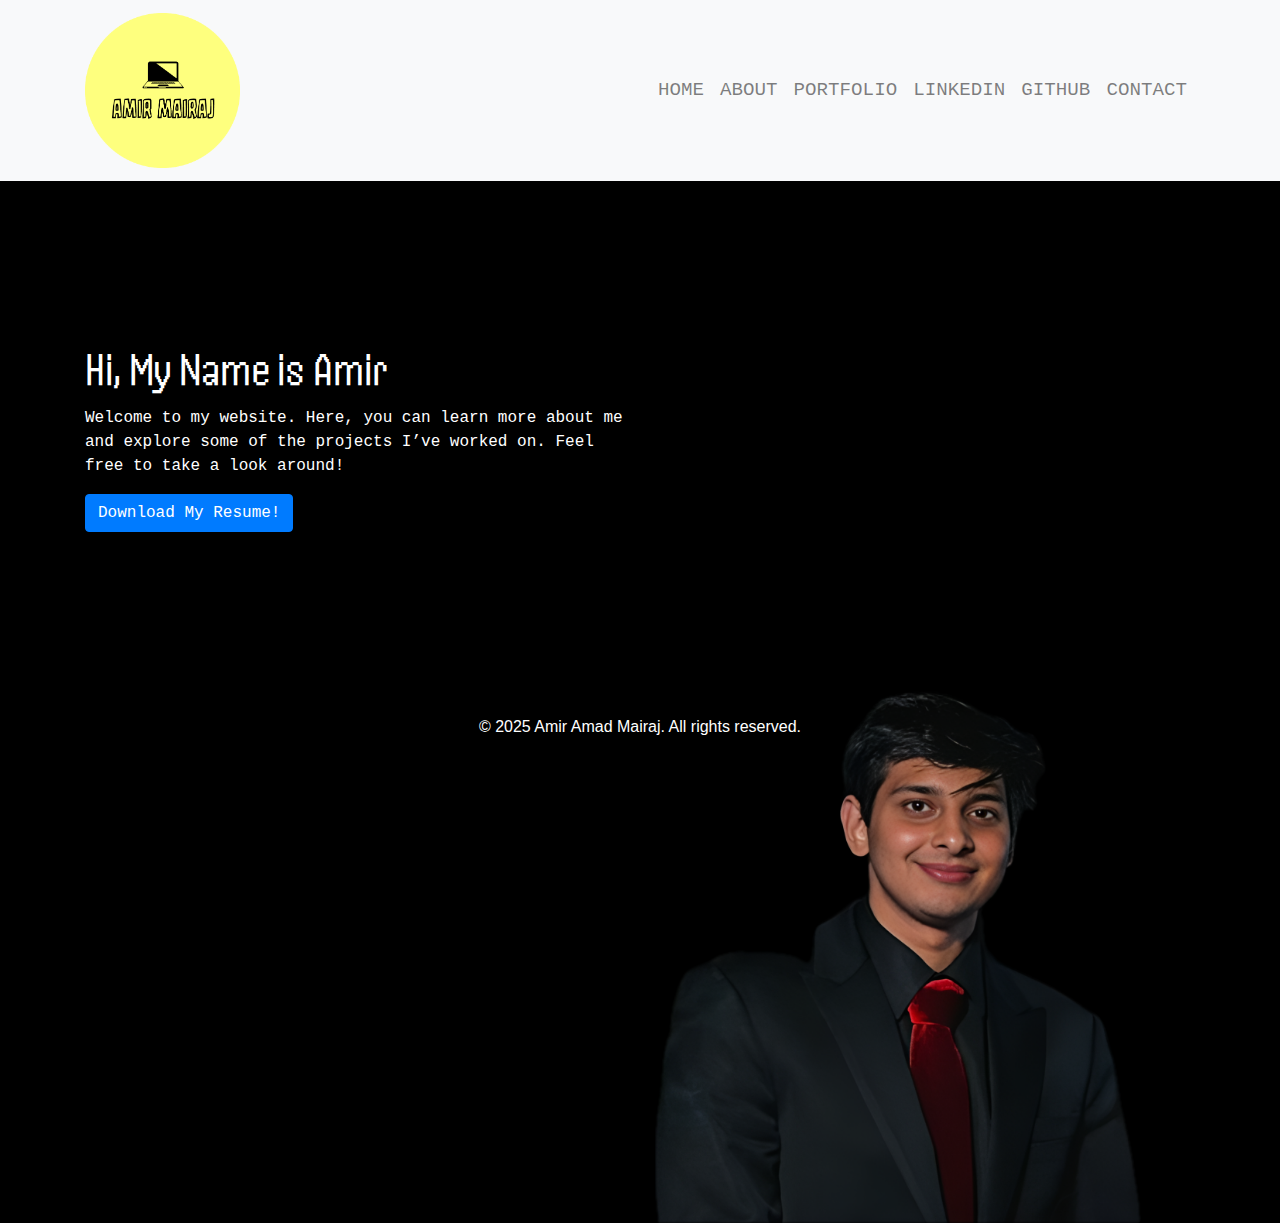
<file: index.html>
<!DOCTYPE html>
<html lang="en">
  <!--
  Author: Amir Mairaj
  Email: amairaj@uci.edu
  -->
 <head>
    <title>Home</title>
    <meta charset="UTF-8" />
    <meta name="viewport" content="width=device-width, initial-scale=1.0" />
    <!-- Include the external CSS and JavaScript libraries -->
    <link rel="stylesheet" href="index.css" />
    <link rel="preconnect" href="https://fonts.googleapis.com" />
    <link rel="preconnect" href="https://fonts.gstatic.com" crossorigin />
    <link
      href="https://fonts.googleapis.com/css2?family=Handjet:wght@500&display=swap"
      rel="stylesheet"
    />
    <link
      rel="stylesheet"
      href="https://maxcdn.bootstrapcdn.com/bootstrap/4.5.2/css/bootstrap.min.css"
    />
    <link
      href="https://cdn.jsdelivr.net/npm/bootstrap@5.3.1/dist/css/bootstrap.min.css"
      rel="stylesheet"
      integrity="sha384-4bw+/aepP/YC94hEpVNVgiZdgIC5+VKNBQNGCHeKRQN+PtmoHDEXuppvnDJzQIu9"
      crossorigin="anonymous"
    />
    <script
      src="https://cdn.jsdelivr.net/npm/bootstrap@5.3.1/dist/js/bootstrap.bundle.min.js"
      integrity="sha384-HwwvtgBNo3bZJJLYd8oVXjrBZt8cqVSpeBNS5n7C8IVInixGAoxmnlMuBnhbgrkm"
      crossorigin="anonymous"
    ></script>
  </head>

  <body class="body">
    <!-- Navigation bar -->
    <nav class="navbar navbar-expand-lg navbar-light bg-light">
      <div class="container">
        <a class="navbar-brand" href="index.html">
          <img
            src="images/logo.png"
            alt="Logo"
            style="max-width: 30%; height: auto"
          />
        </a>
        <button
          class="navbar-toggler"
          type="button"
          data-bs-toggle="collapse"
          data-bs-target="#navbarNav"
          aria-controls="navbarNav"
          aria-expanded="false"
          aria-label="Toggle navigation"
        >
          <span class="navbar-toggler-icon"></span>
        </button>
        <div class="collapse navbar-collapse" id="navbarNav">
          <ul class="navbar-nav ml-auto">
            <!-- Navigation links -->
            <li class="nav-item">
              <a class="nav-link" href="index.html">HOME</a>
            </li>
            <li class="nav-item">
              <a class="nav-link" href="about.html">ABOUT</a>
            </li>
            <li class="nav-item">
              <a class="nav-link" href="portfolio.html">PORTFOLIO</a>
            </li>
            <li class="nav-item">
              <a
                class="nav-link"
                href="https://www.linkedin.com/in/amir-mairaj"
                target="_blank"
                >LINKEDIN</a
              >
            </li>
            <li class="nav-item">
              <a
                class="nav-link"
                href="https://github.com/amiramadmairaj"
                target="_blank"
                >GITHUB</a
              >
            </li>
            <li class="nav-item">
              <a class="nav-link" href="contact.html">CONTACT</a>
            </li>
          </ul>
        </div>
      </div>
    </nav>

    <section class="hero">
      <div class="container">
        <div class="row align-items-center">
          <div class="col-lg-6">
            <!-- Introduction section -->
            <h1 class="hi">Hi, My Name is <span>Amir</span></h1>
            <p>
                Welcome to my website. Here, you can learn more about me and explore some of the projects I’ve worked on. Feel free to take a look around!            
            </p>
            <a href="resume/amir_resume.pdf" class="btn btn-primary" download
              >Download My Resume!</a>
          </div>
          <div class="col-lg-6">
            <!-- Image section -->
            <div class="position-relative">
              <div class="container">
                <img
                  src="images/shape.png"
                  class="img-fluid"
                  alt="Shape Image"
                />
              </div>

              <div class="hover-move-image">
                <img
                  src="images/amir.png"
                  class="img-fluid position-absolute top-0 start-0 rounded"
                  alt="Amir Image"
                  style="max-width: 90%"
                />
              </div>
            </div>
          </div>
        </div>
      </div>
    </section>
    <footer class="text-center mt-4">
      &copy; 2025 Amir Amad Mairaj. All rights reserved.
    </footer>
  </body>
</html>
</file>
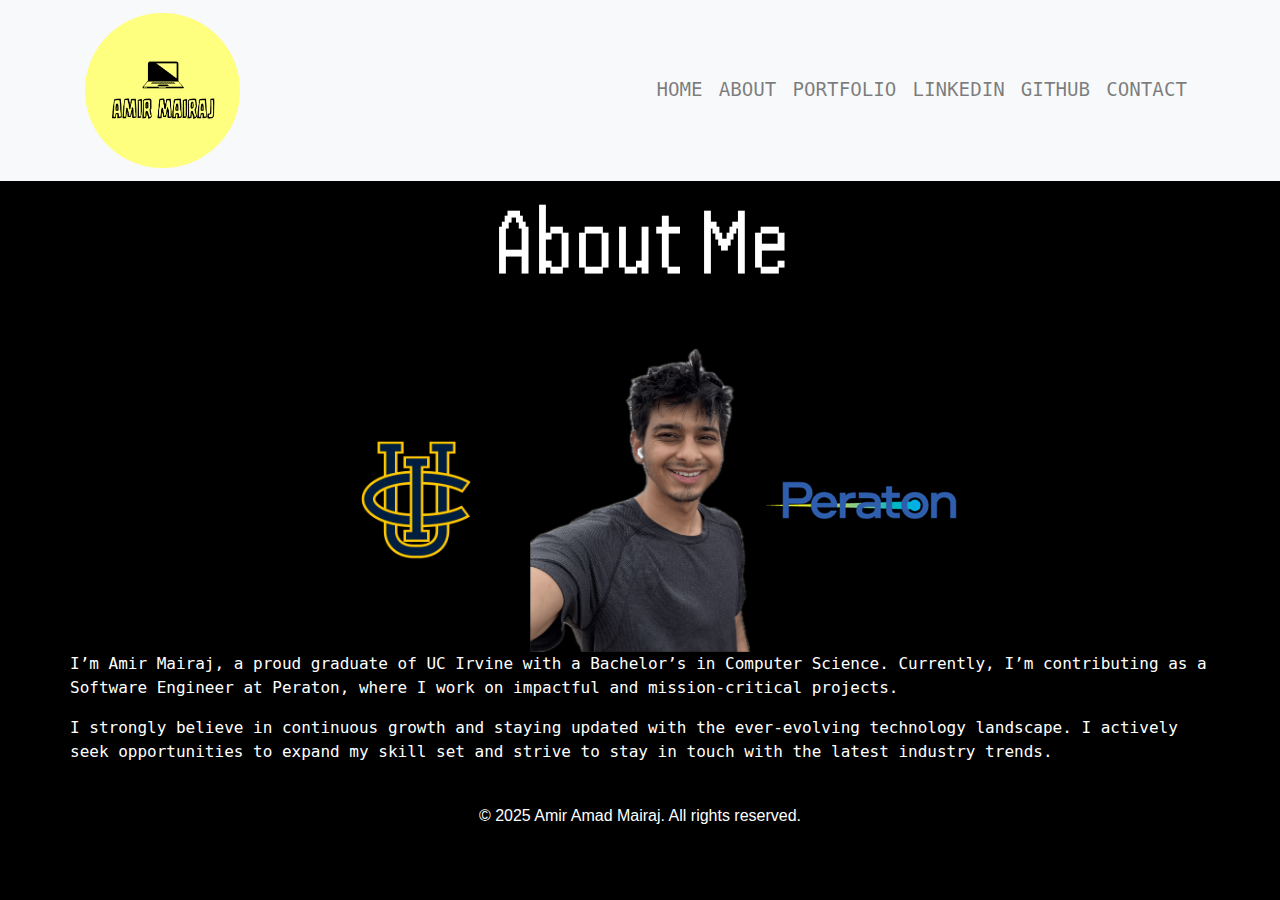
<file: about.html>
<!DOCTYPE html>
<html lang="en">
  <!--
  Author: Amir Mairaj
  Email: amairaj@uci.edu
-->
  <!-- This HTML document is my About Me page, where I talk about myself and my goals as a software developer -->
 <head>
    <title>About</title>
    <meta charset="UTF-8" />
    <meta name="viewport" content="width=device-width, initial-scale=1.0" />
    <!-- Include the external CSS and JavaScript libraries -->
    <link rel="stylesheet" href="about.css" />
    <link rel="preconnect" href="https://fonts.googleapis.com" />
    <link rel="preconnect" href="https://fonts.gstatic.com" crossorigin />
    <link
      href="https://fonts.googleapis.com/css2?family=Handjet:wght@500&display=swap"
      rel="stylesheet"
    />
    <link
      rel="stylesheet"
      href="https://maxcdn.bootstrapcdn.com/bootstrap/4.5.2/css/bootstrap.min.css"
    />
    <link
      href="https://cdn.jsdelivr.net/npm/bootstrap@5.3.1/dist/css/bootstrap.min.css"
      rel="stylesheet"
      integrity="sha384-4bw+/aepP/YC94hEpVNVgiZdgIC5+VKNBQNGCHeKRQN+PtmoHDEXuppvnDJzQIu9"
      crossorigin="anonymous"
    />
    <script
      src="https://cdn.jsdelivr.net/npm/bootstrap@5.3.1/dist/js/bootstrap.bundle.min.js"
      integrity="sha384-HwwvtgBNo3bZJJLYd8oVXjrBZt8cqVSpeBNS5n7C8IVInixGAoxmnlMuBnhbgrkm"
      crossorigin="anonymous"
    ></script>
  </head>

  <body class="body">
    <!-- Navigation bar -->
    <nav class="navbar navbar-expand-lg navbar-light bg-light">
      <div class="container">
        <a class="navbar-brand" href="index.html">
          <img
            src="images/logo.png"
            alt="Logo"
            style="max-width: 30%; height: auto"
          />
        </a>
        <button
          class="navbar-toggler"
          type="button"
          data-bs-toggle="collapse"
          data-bs-target="#navbarNav"
          aria-controls="navbarNav"
          aria-expanded="false"
          aria-label="Toggle navigation"
        >
          <span class="navbar-toggler-icon"></span>
        </button>
        <div class="collapse navbar-collapse" id="navbarNav">
          <ul class="navbar-nav ml-auto">
            <!-- Navigation links -->
            <li class="nav-item">
              <a class="nav-link" href="index.html">HOME</a>
            </li>
            <li class="nav-item">
              <a class="nav-link" href="about.html">ABOUT</a>
            </li>
            <li class="nav-item">
              <a class="nav-link" href="portfolio.html">PORTFOLIO</a>
            </li>
            <li class="nav-item">
              <a
                class="nav-link"
                href="https://www.linkedin.com/in/amir-mairaj"
                target="_blank"
                >LINKEDIN</a
              >
            </li>
            <li class="nav-item">
              <a
                class="nav-link"
                href="https://github.com/amiramadmairaj"
                target="_blank"
                >GITHUB</a
              >
            </li>
            <li class="nav-item">
              <a class="nav-link" href="contact.html">CONTACT</a>
            </li>
          </ul>
        </div>
      </div>
    </nav>
    
  <body>
    <title>About</title>
    <meta charset="UTF-8" />
    <meta name="viewport" content="width=device-width, initial-scale=1.0" />
    <!-- Include the external CSS and JavaScript libraries -->
    <link rel="stylesheet" href="about.css" />
    <link rel="preconnect" href="https://fonts.googleapis.com" />
    <link rel="preconnect" href="https://fonts.gstatic.com" crossorigin />
    <link
      href="https://fonts.googleapis.com/css2?family=Handjet:wght@500&display=swap"
      rel="stylesheet"
    />
    <link
      rel="stylesheet"
      href="https://maxcdn.bootstrapcdn.com/bootstrap/4.5.2/css/bootstrap.min.css"
    />
    <link
      href="https://cdn.jsdelivr.net/npm/bootstrap@5.3.1/dist/css/bootstrap.min.css"
      rel="stylesheet"
      integrity="sha384-4bw+/aepP/YC94hEpVNVgiZdgIC5+VKNBQNGCHeKRQN+PtmoHDEXuppvnDJzQIu9"
      crossorigin="anonymous"
    />
    <script
      src="https://cdn.jsdelivr.net/npm/bootstrap@5.3.1/dist/js/bootstrap.bundle.min.js"
      integrity="sha384-HwwvtgBNo3bZJJLYd8oVXjrBZt8cqVSpeBNS5n7C8IVInixGAoxmnlMuBnhbgrkm"
      crossorigin="anonymous"
    ></script>
  </body>

    <header class="text-center mt-1">
      <!-- Page title -->
      <h1 class="about">About Me</h1>
    </header>

    <div class="container mt-5">
      <div class="row justify-content-center">
        <div class="grid">
          <!-- Profile picture -->
          <img
            src="images/uci.png"
            alt=UCI"
            width="220"
          />
          <img
            src="images/profile-picture.png"
            alt="Profile Picture"
            width="220"
          />
          <img
            src="images/peraton.png"
            alt=Peraton"
            width="220"
          />
          
        </div>
        <div>
          <!-- About Me content -->
        <p>
            I’m Amir Mairaj, a proud graduate of UC Irvine with a Bachelor’s in Computer Science. Currently, I’m contributing as a Software Engineer at Peraton, where I work on impactful and mission-critical projects.        </p>
        <p>
            I strongly believe in continuous growth and staying updated with the ever-evolving technology landscape. I actively seek opportunities to expand my skill set and strive to stay in touch with the latest industry trends.
        </p>

        </div>
      </div>
    </div>
    <footer class="text-center mt-4">
      &copy; 2025 Amir Amad Mairaj. All rights reserved.
    </footer>
  </body>
</html>
</file>
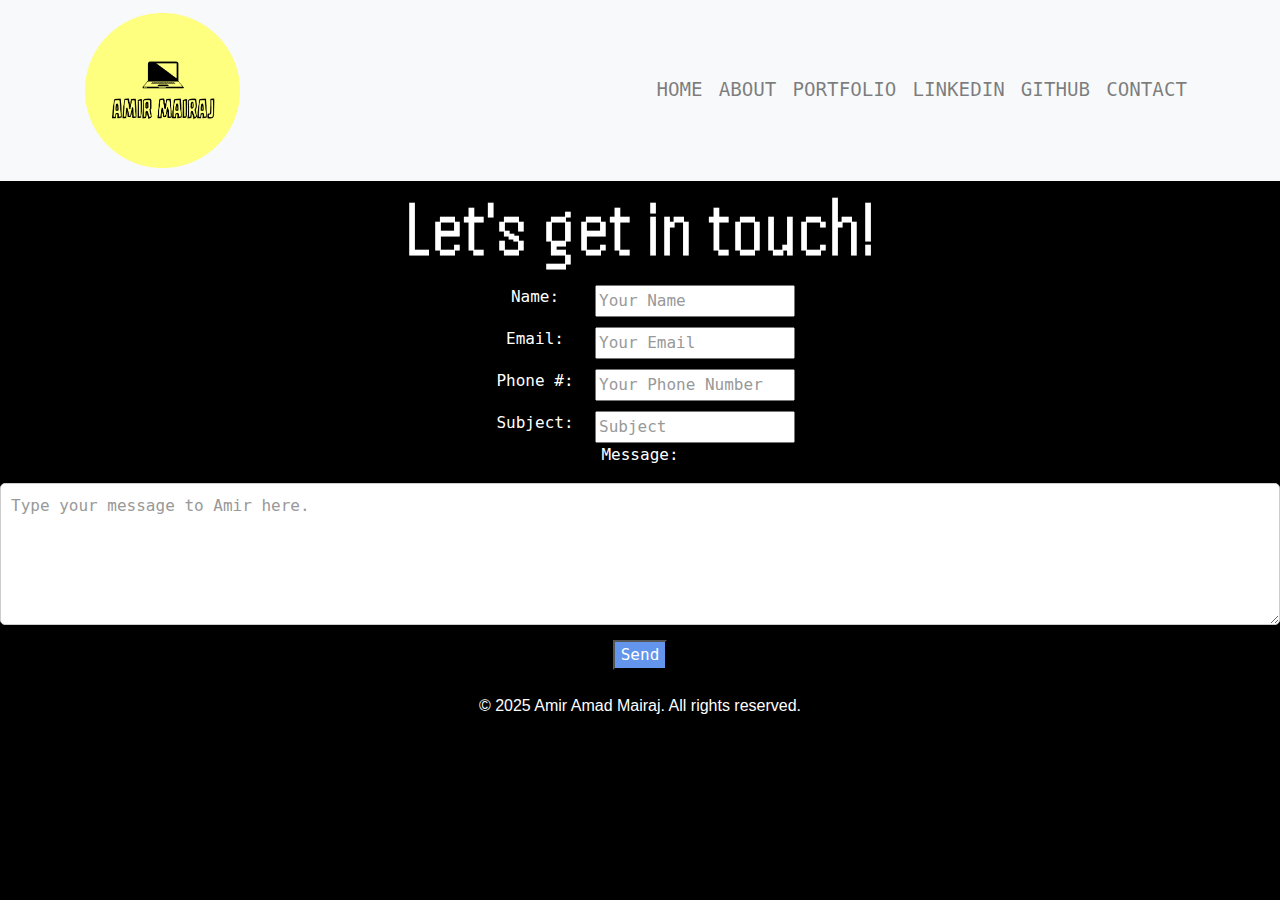
<file: contact.html>
<!doctype html>
<html lang="en">

<!--
  WRITTEN BY: Amir Mairaj
  EMAIL: amairaj@uci.edu
  -->
<!-- This HTML document is my Contact page, where users can contact me and it gets sent to my professional email-->
 <head>
    <title>Contact</title>
    <meta charset="UTF-8" />
    <meta name="viewport" content="width=device-width, initial-scale=1.0" />
    <!-- Include the external CSS and JavaScript libraries -->
    <link rel="stylesheet" href="contact.css" />
    <link rel="preconnect" href="https://fonts.googleapis.com" />
    <link rel="preconnect" href="https://fonts.gstatic.com" crossorigin />
    <link
      href="https://fonts.googleapis.com/css2?family=Handjet:wght@500&display=swap"
      rel="stylesheet"
    />
    <link
      rel="stylesheet"
      href="https://maxcdn.bootstrapcdn.com/bootstrap/4.5.2/css/bootstrap.min.css"
    />
    <link
      href="https://cdn.jsdelivr.net/npm/bootstrap@5.3.1/dist/css/bootstrap.min.css"
      rel="stylesheet"
      integrity="sha384-4bw+/aepP/YC94hEpVNVgiZdgIC5+VKNBQNGCHeKRQN+PtmoHDEXuppvnDJzQIu9"
      crossorigin="anonymous"
    />
    <script
      src="https://cdn.jsdelivr.net/npm/bootstrap@5.3.1/dist/js/bootstrap.bundle.min.js"
      integrity="sha384-HwwvtgBNo3bZJJLYd8oVXjrBZt8cqVSpeBNS5n7C8IVInixGAoxmnlMuBnhbgrkm"
      crossorigin="anonymous"
    ></script>
  </head>

  <body class="body">
    <!-- Navigation bar -->
    <nav class="navbar navbar-expand-lg navbar-light bg-light">
      <div class="container">
        <a class="navbar-brand" href="index.html">
          <img
            src="images/logo.png"
            alt="Logo"
            style="max-width: 30%; height: auto"
          />
        </a>
        <button
          class="navbar-toggler"
          type="button"
          data-bs-toggle="collapse"
          data-bs-target="#navbarNav"
          aria-controls="navbarNav"
          aria-expanded="false"
          aria-label="Toggle navigation"
        >
          <span class="navbar-toggler-icon"></span>
        </button>
        <div class="collapse navbar-collapse" id="navbarNav">
          <ul class="navbar-nav ml-auto">
            <!-- Navigation links -->
            <li class="nav-item">
              <a class="nav-link" href="index.html">HOME</a>
            </li>
            <li class="nav-item">
              <a class="nav-link" href="about.html">ABOUT</a>
            </li>
            <li class="nav-item">
              <a class="nav-link" href="portfolio.html">PORTFOLIO</a>
            </li>
            <li class="nav-item">
              <a
                class="nav-link"
                href="https://www.linkedin.com/in/amir-mairaj"
                target="_blank"
                >LINKEDIN</a
              >
            </li>
            <li class="nav-item">
              <a
                class="nav-link"
                href="https://github.com/amiramadmairaj"
                target="_blank"
                >GITHUB</a
              >
            </li>
            <li class="nav-item">
              <a class="nav-link" href="contact.html">CONTACT</a>
            </li>
          </ul>
        </div>
      </div>
    </nav>
  <body>
    <meta charset="UTF-8" />
    <meta http-equiv="X-UA-Compatible" content="IE=edge" />
    <meta name="viewport" content="width=device-width, initial-scale=1.0" />
    <title>Let's get in touch!</title>
    <link rel="stylesheet" href="contact.css" />
    <link href="https://cdn.jsdelivr.net/npm/bootstrap@5.3.1/dist/css/bootstrap.min.css" rel="stylesheet" integrity="sha384-4bw+/aepP/YC94hEpVNVgiZdgIC5+VKNBQNGCHeKRQN+PtmoHDEXuppvnDJzQIu9" crossorigin="anonymous" />
    <script src="https://cdn.jsdelivr.net/npm/bootstrap@5.3.1/dist/js/bootstrap.bundle.min.js" integrity="sha384-HwwvtgBNo3bZJJLYd8oVXjrBZt8cqVSpeBNS5n7C8IVInixGAoxmnlMuBnhbgrkm" crossorigin="anonymous"></script>
    <link rel="preconnect" href="https://fonts.googleapis.com">
    <link rel="preconnect" href="https://fonts.gstatic.com" crossorigin>
    <link href="https://fonts.googleapis.com/css2?family=Handjet:wght@500&display=swap" rel="stylesheet">
</body>
        <!-- This is the Contact form the user must fill out -->

        <div class="contact_container">
            <form onsubmit="sendEmail(); reset(); return false ">
                <h2 class="contact">Let's get in touch!</h2>
              <div class="container_user_info">
                <label for="name">Name:</label>
                <input type="text" id="name" placeholder="Your Name" required />
                <label for="email">Email: </label>
                <input type="email" id="email" placeholder="Your Email" required />
                <label for="phone">Phone #: </label>
                <input type="text" id="phone" placeholder="Your Phone Number" />
                <label for="subject">Subject: </label>
                <input type="text" id="subject" placeholder="Subject" required />
              </div>
                <div>
                  <label for="message">Message: </label>
                  <textarea id="message" rows="5" placeholder="Type your message to Amir here."></textarea>
                </div>
                <button type="submit">Send</button>
            </form>
        </div>

        <!-- Code to send email, emails are sent via https://smtpjs.com/ -->
        <!-- Collect user input and formulate an email to be sent out. -->
        <script src="https://smtpjs.com/v3/smtp.js "></script>
        <script>
            function sendEmail() {
                Email.send({
                    SecureToken: "c9457800-bdd1-4773-8a53-788b7a8617ee ",
                    To: "amirmairaj2001@gmail.com ",
                    From: document.getElementById("email").value,
                    Subject: document.getElementById("subject").value,
                    Body: "Name: " + document.getElementById("name").value + "<br> Phone: " + document.getElementById("phone").value + "<br> Email: " + document.getElementById("email").value + "<br> Message: " + document.getElementById("message").value,
                }).then((message) => alert(message));
            }
        </script>
        <footer class="text-center mt-4">
            &copy; 2025 Amir Amad Mairaj. All rights reserved.
        </footer>
    </body>
</html>
</file>
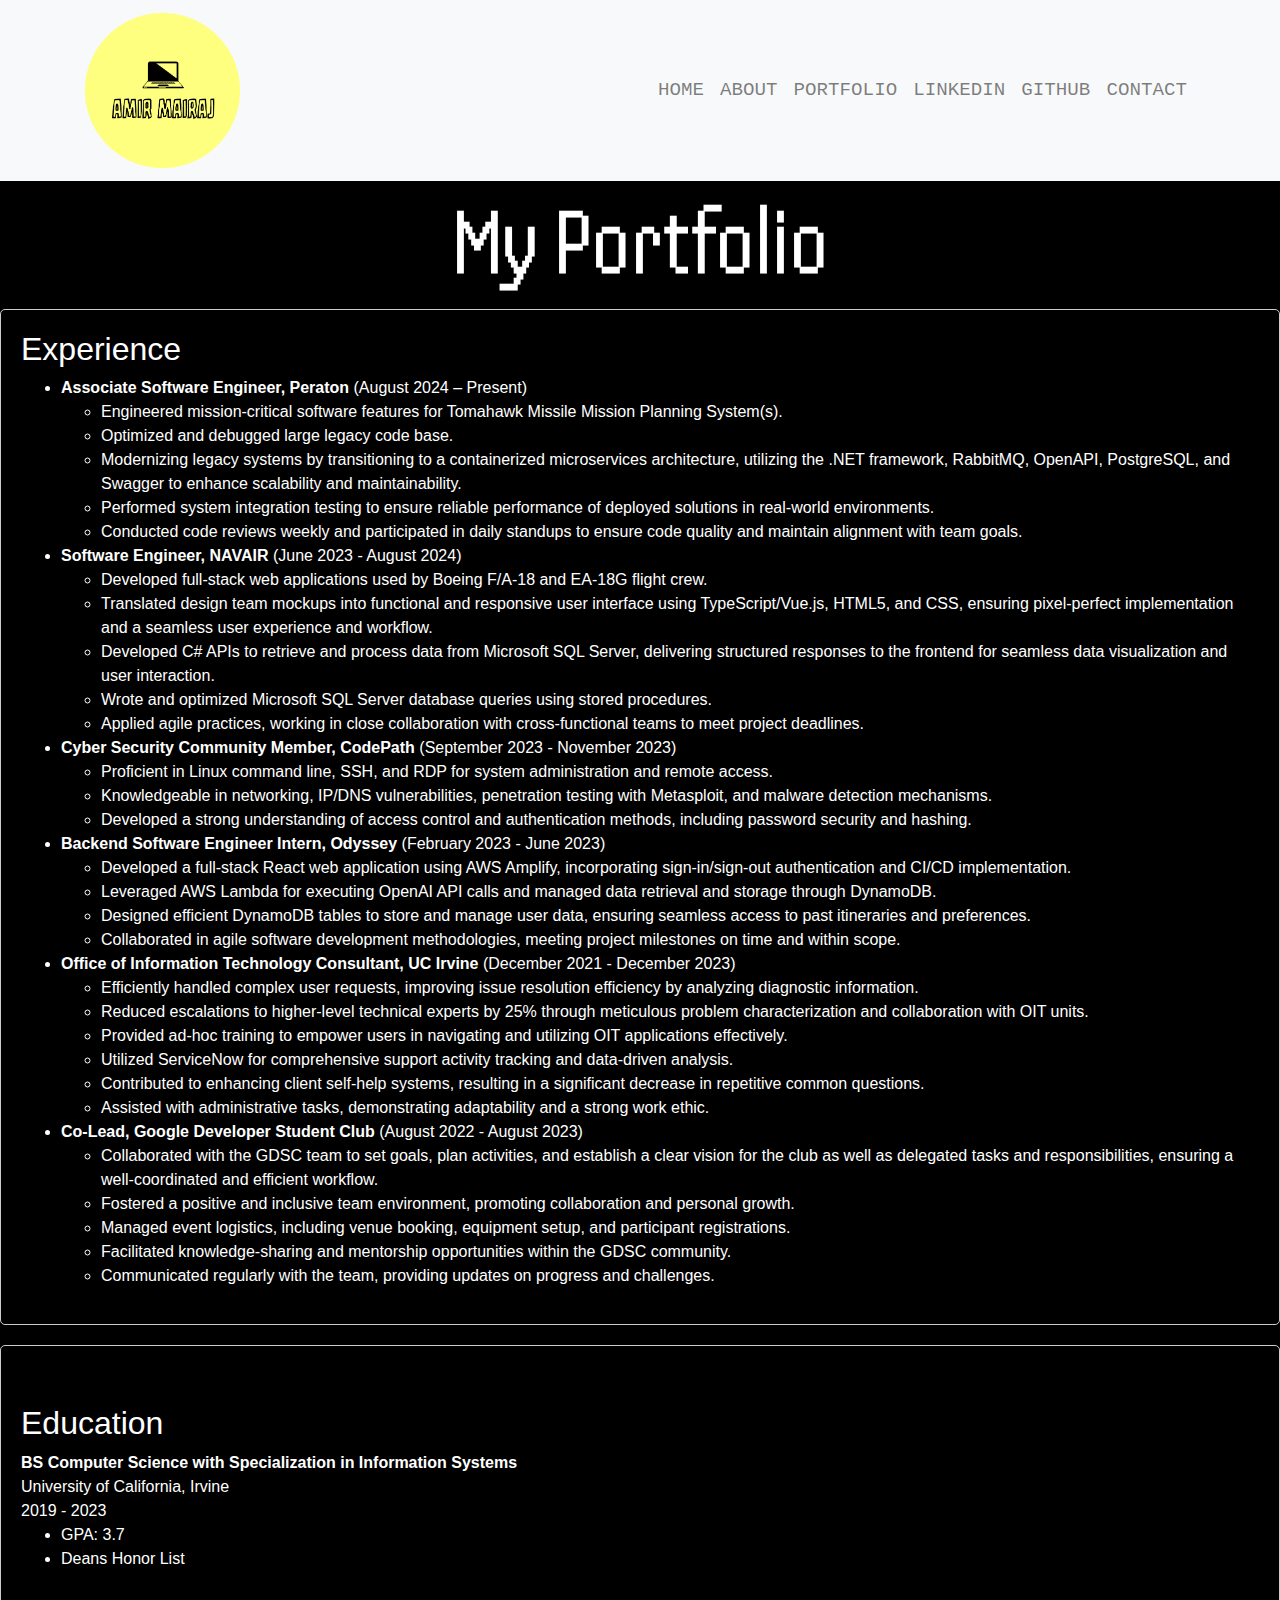
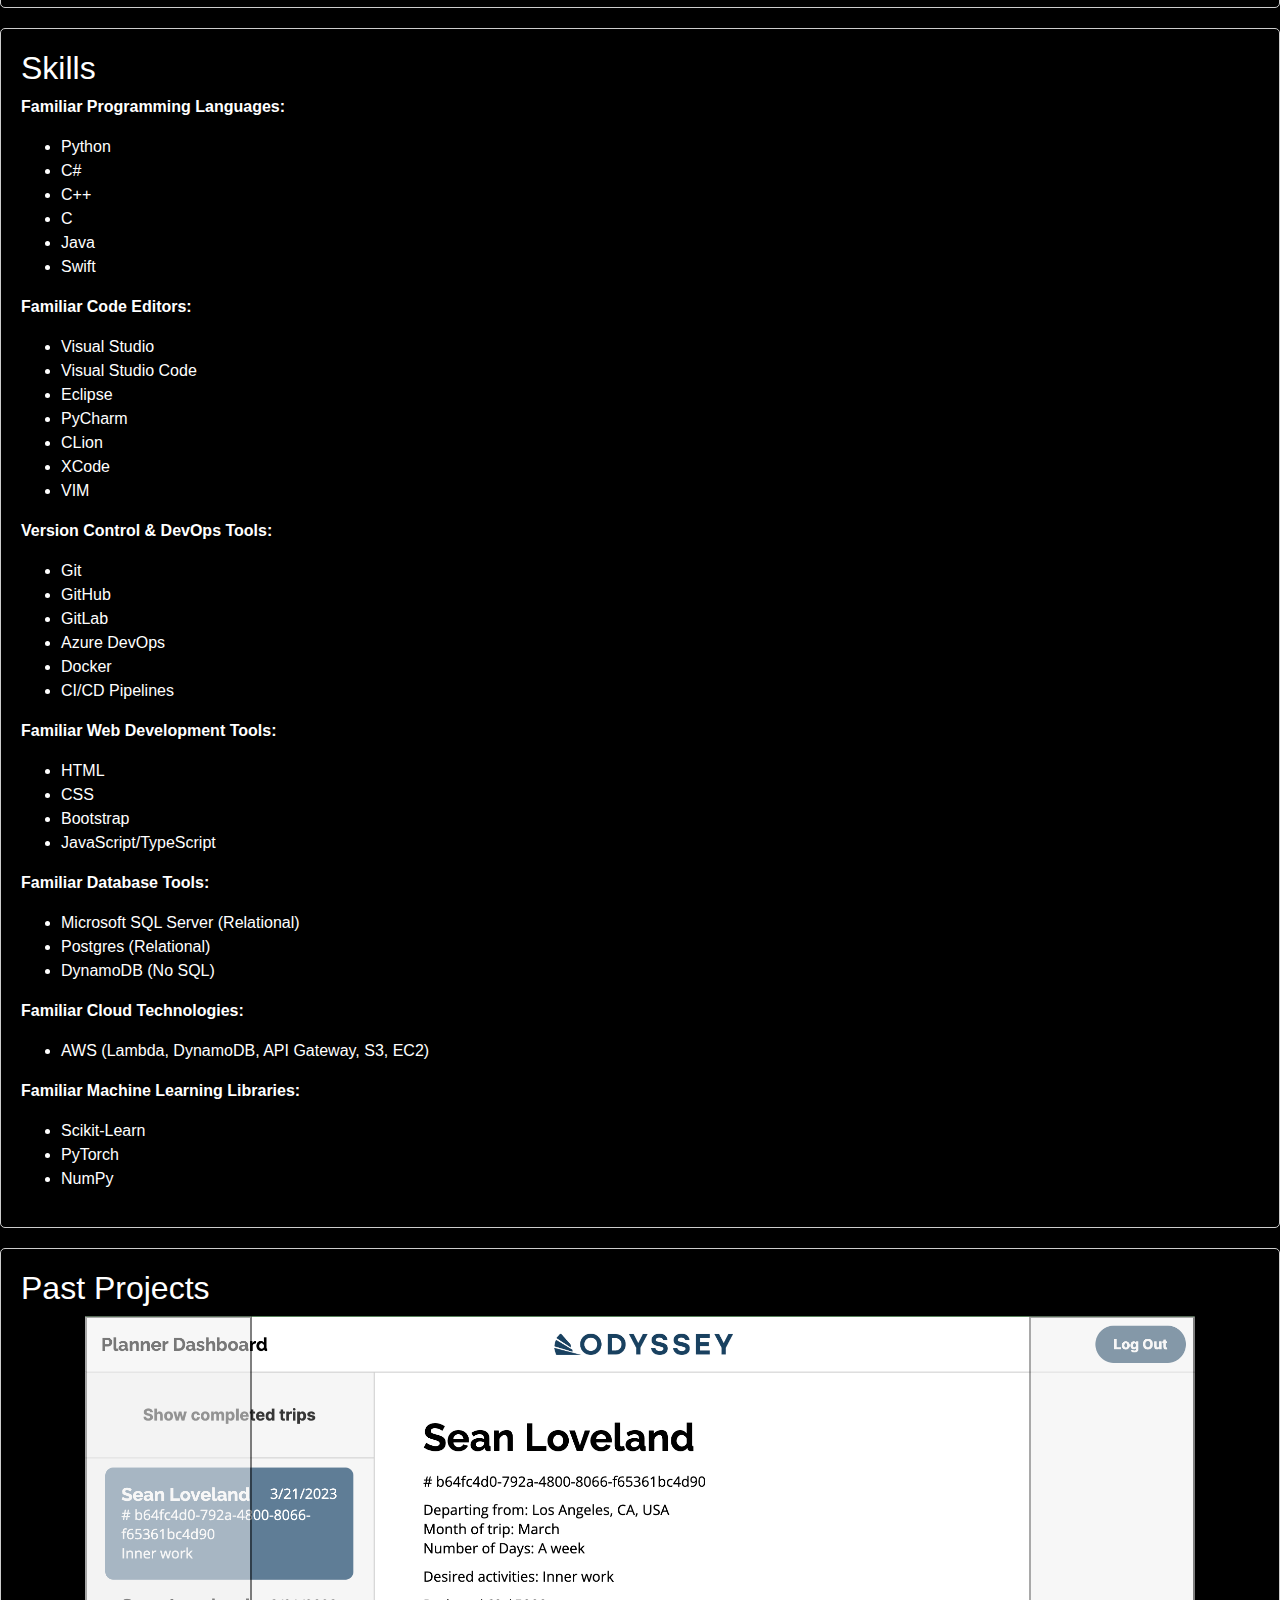
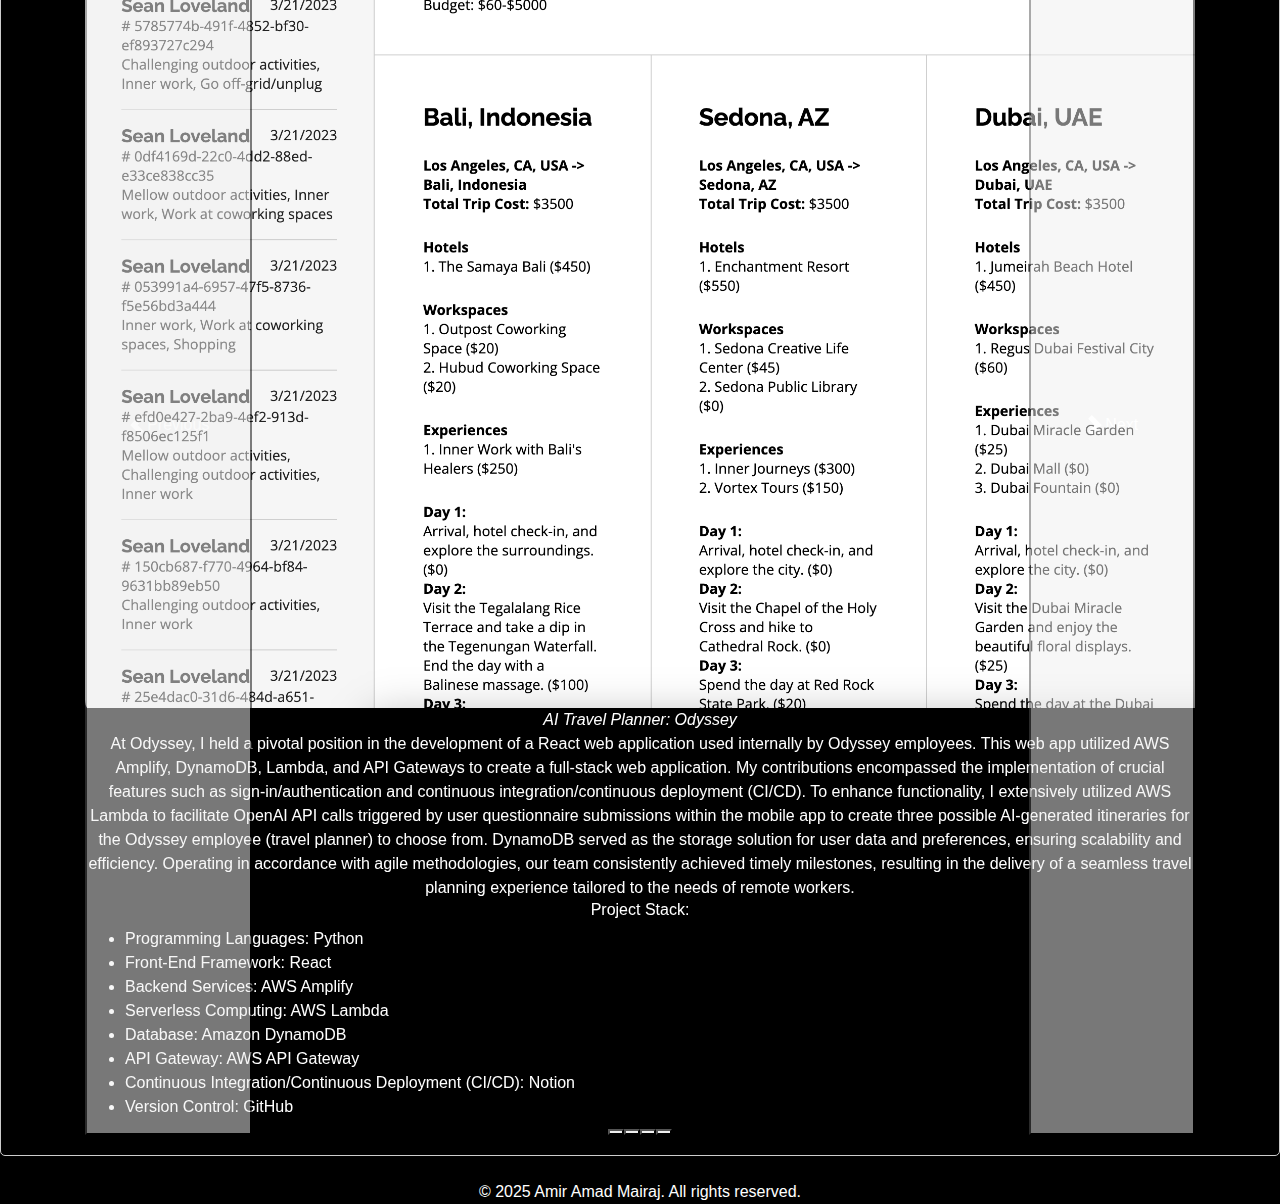
<file: portfolio.html>
<!DOCTYPE html>
<html lang="en">
  
<head>
    <title>Portfolio</title>
    <meta charset="UTF-8" />
    <meta name="viewport" content="width=device-width, initial-scale=1.0" />
    <!-- Include the external CSS and JavaScript libraries -->
    <link rel="stylesheet" href="portfolio.css" />
    <link rel="preconnect" href="https://fonts.googleapis.com" />
    <link rel="preconnect" href="https://fonts.gstatic.com" crossorigin />
    <link
      href="https://fonts.googleapis.com/css2?family=Handjet:wght@500&display=swap"
      rel="stylesheet"
    />
    <link
      rel="stylesheet"
      href="https://maxcdn.bootstrapcdn.com/bootstrap/4.5.2/css/bootstrap.min.css"
    />
    <link
      href="https://cdn.jsdelivr.net/npm/bootstrap@5.3.1/dist/css/bootstrap.min.css"
      rel="stylesheet"
      integrity="sha384-4bw+/aepP/YC94hEpVNVgiZdgIC5+VKNBQNGCHeKRQN+PtmoHDEXuppvnDJzQIu9"
      crossorigin="anonymous"
    />
    <script
      src="https://cdn.jsdelivr.net/npm/bootstrap@5.3.1/dist/js/bootstrap.bundle.min.js"
      integrity="sha384-HwwvtgBNo3bZJJLYd8oVXjrBZt8cqVSpeBNS5n7C8IVInixGAoxmnlMuBnhbgrkm"
      crossorigin="anonymous"
    ></script>
  </head>

  <body class="body">
    <!-- Navigation bar -->
    <nav class="navbar navbar-expand-lg navbar-light bg-light">
      <div class="container">
        <a class="navbar-brand" href="index.html">
          <img
            src="images/logo.png"
            alt="Logo"
            style="max-width: 30%; height: auto"
          />
        </a>
        <button
          class="navbar-toggler"
          type="button"
          data-bs-toggle="collapse"
          data-bs-target="#navbarNav"
          aria-controls="navbarNav"
          aria-expanded="false"
          aria-label="Toggle navigation"
        >
          <span class="navbar-toggler-icon"></span>
        </button>
        <div class="collapse navbar-collapse" id="navbarNav">
          <ul class="navbar-nav ml-auto">
            <!-- Navigation links -->
            <li class="nav-item">
              <a class="nav-link" href="index.html">HOME</a>
            </li>
            <li class="nav-item">
              <a class="nav-link" href="about.html">ABOUT</a>
            </li>
            <li class="nav-item">
              <a class="nav-link" href="portfolio.html">PORTFOLIO</a>
            </li>
            <li class="nav-item">
              <a
                class="nav-link"
                href="https://www.linkedin.com/in/amir-mairaj"
                target="_blank"
                >LINKEDIN</a
              >
            </li>
            <li class="nav-item">
              <a
                class="nav-link"
                href="https://github.com/amiramadmairaj"
                target="_blank"
                >GITHUB</a
              >
            </li>
            <li class="nav-item">
              <a class="nav-link" href="contact.html">CONTACT</a>
            </li>
          </ul>
        </div>
      </div>
    </nav>
      
<header class="text-center mt-1">
  <h1 class="portfolio">My Portfolio</h1>
</header>
    <!-- EXPERIENCE -->
<section class="experience">
  <h2 class="heading">Experience</h2>
  <div class="Experience Description">
    <ul>
      <li>
        <strong>Associate Software Engineer, Peraton</strong>
        (August 2024 – Present)
        <ul>
          <li>
            Engineered mission-critical software features for Tomahawk Missile
            Mission Planning System(s).
          </li>
          <li>
            Optimized and debugged large legacy code base.
          </li>
          <li>
            Modernizing legacy systems by transitioning to a containerized
            microservices architecture, utilizing the .NET framework,
            RabbitMQ, OpenAPI, PostgreSQL, and Swagger to enhance scalability
            and maintainability.
          </li>
          <li>
            Performed system integration testing to ensure reliable
            performance of deployed solutions in real-world environments.
          </li>
          <li>
            Conducted code reviews weekly and participated in daily standups
            to ensure code quality and maintain alignment with team goals.
          </li>
        </ul>
      </li>
      <li>
        <strong>Software Engineer, NAVAIR</strong>
        (June 2023 - August 2024)
        <ul>
          <li>
            Developed full-stack web applications used by Boeing F/A-18 and EA-18G flight crew.
          </li>
          <li>
           Translated design team mockups into functional and responsive user interface using TypeScript/Vue.js, HTML5, and CSS, ensuring pixel-perfect implementation and a seamless user experience and workflow.
          </li>
          <li>
          Developed C# APIs to retrieve and process data from Microsoft SQL Server, delivering structured responses
          to the frontend for seamless data visualization and user interaction.
          </li>
          <li>
            Wrote and optimized Microsoft SQL Server database queries using stored procedures.
          </li>
          <li>
            Applied agile practices, working in close collaboration with
            cross-functional teams to meet project deadlines.
          </li>
        </ul>
      </li>
      <li>
        <strong>Cyber Security Community Member, CodePath</strong>
        (September 2023 - November 2023)
        <ul>
          <li>
            Proficient in Linux command line, SSH, and RDP for system
            administration and remote access.
          </li>
          <li>
            Knowledgeable in networking, IP/DNS vulnerabilities, penetration
            testing with Metasploit, and malware detection mechanisms.
          </li>
          <li>
            Developed a strong understanding of access control and
            authentication methods, including password security and hashing.
          </li>
        </ul>
      </li>
      <li>
        <strong>Backend Software Engineer Intern, Odyssey</strong> (February
        2023 - June 2023)
        <ul>
          <li>
            Developed a full-stack React web application using AWS Amplify,
            incorporating sign-in/sign-out authentication and CI/CD
            implementation.
          </li>
          <li>
            Leveraged AWS Lambda for executing OpenAI API calls and managed
            data retrieval and storage through DynamoDB.
          </li>
          <li>
            Designed efficient DynamoDB tables to store and manage user
            data, ensuring seamless access to past itineraries and
            preferences.
          </li>
          <li>
            Collaborated in agile software development methodologies,
            meeting project milestones on time and within scope.
          </li>
        </ul>
      </li>
      <li>
        <strong>Office of Information Technology Consultant, UC Irvine</strong>
        (December 2021 - December 2023)
        <ul>
          <li>
            Efficiently handled complex user requests, improving issue
            resolution efficiency by analyzing diagnostic information.
          </li>
          <li>
            Reduced escalations to higher-level technical experts by 25%
            through meticulous problem characterization and collaboration
            with OIT units.
          </li>
          <li>
            Provided ad-hoc training to empower users in navigating and
            utilizing OIT applications effectively.
          </li>
          <li>
            Utilized ServiceNow for comprehensive support activity tracking
            and data-driven analysis.
          </li>
          <li>
            Contributed to enhancing client self-help systems, resulting in
            a significant decrease in repetitive common questions.
          </li>
          <li>
            Assisted with administrative tasks, demonstrating adaptability
            and a strong work ethic.
          </li>
        </ul>
      </li>
      <li>
        <strong>Co-Lead, Google Developer Student Club</strong> (August 2022
        - August 2023)
        <ul>
          <li>
            Collaborated with the GDSC team to set goals, plan activities,
            and establish a clear vision for the club as well as delegated
            tasks and responsibilities, ensuring a well-coordinated and
            efficient workflow.
          </li>
          <li>
            Fostered a positive and inclusive team environment, promoting
            collaboration and personal growth.
          </li>
          <li>
            Managed event logistics, including venue booking, equipment
            setup, and participant registrations.
          </li>
          <li>
            Facilitated knowledge-sharing and mentorship opportunities
            within the GDSC community.
          </li>
          <li>
            Communicated regularly with the team, providing updates on
            progress and challenges.
          </li>
        </ul>
      </li>
    </ul>
  </div>
</section>

    
    <!-- EDUCATION -->
    <section class="education">
      <h2 class="heading"><br />Education</h2>
      <div class="Education Description">
        <strong>
          BS Computer Science with Specialization in Information Systems</strong
        ><br />
        University of California, Irvine <br />
        2019 - 2023
        <ul>
          <li>GPA: 3.7</li>
          <li>Deans Honor List</li>
        </ul>
      </div>
    </section>


    <!-- SKILLS -->
    <section class="skills">
      <h2 class="heading">Skills</h2>
      <div class="content">
        <p><strong>Familiar Programming Languages:</strong></p>
        <ul>
          <li>Python</li>
          <li>C#</li>
          <li>C++</li>
          <li>C</li>
          <li>Java</li>
          <li>Swift</li>
        </ul>
        <p><strong>Familiar Code Editors:</strong></p>
        <ul>
          <li>Visual Studio </li>
          <li>Visual Studio Code </li>
          <li>Eclipse </li>
          <li>PyCharm </li>
          <li>CLion </li>
          <li>XCode </li>
          <li>VIM </li>
        </ul>
        <p><strong>Version Control & DevOps Tools:</strong></p>
        <ul>
          <li>Git</li>
          <li>GitHub</li>
          <li>GitLab</li>
          <li>Azure DevOps</li>
          <li>Docker</li>
          <li>CI/CD Pipelines</li>
        </ul>
        <p><strong>Familiar Web Development Tools:</strong></p>
        <ul>
          <li>HTML</li>
          <li>CSS</li>
          <li>Bootstrap</li>
          <li>JavaScript/TypeScript</li>
        </ul>
        <p><strong>Familiar Database Tools:</strong></p>
        <ul>
          <li>Microsoft SQL Server (Relational)</li>
          <li>Postgres (Relational)</li>
          <li>DynamoDB (No SQL) </li>
        </ul>
        <p><strong>Familiar Cloud Technologies:</strong></p>
        <ul>
          <li>AWS (Lambda, DynamoDB, API Gateway, S3, EC2)</li>
        </ul>
        <p><strong>Familiar Machine Learning Libraries:</strong></p>
        <ul>
          <li>Scikit-Learn</li>
          <li>PyTorch</li>
          <li>NumPy</li>
        </ul>
      </div>
    </section>

    <!-- RECENT PROJECTS section -->
    <section class="projects">
      <h2 class="heading">Past Projects</h2>
      <link
        href="https://cdn.jsdelivr.net/npm/bootstrap@5.1.3/dist/css/bootstrap.min.css"
        rel="stylesheet"
        integrity="sha384-1BmE4kWBq78iYhFldvKuhfTAU6auU8tT94WrHftjDbrCEXSU1oBoqyl2QvZ6jIW3"
        crossorigin="anonymous"
      />
      <script
        src="https://cdn.jsdelivr.net/npm/bootstrap@5.0.2/dist/js/bootstrap.bundle.min.js"
        integrity="sha384-MrcW6ZMFYlzcLA8Nl+NtUVF0sA7MsXsP1UyJoMp4YLEuNSfAP+JcXn/tWtIaxVXM"
        crossorigin="anonymous"
      ></script>

      <div class="container">
        <div
          id="carouselExampleIndicators"
          class="carousel slide"
          data-bs-ride="true"
        >
          <div class="carousel-indicators">
            <button
              type="button"
              data-bs-target="#carouselExampleIndicators"
              data-bs-slide-to="0"
              class="active"
              aria-current="true"
              aria-label="Slide 1"
            ></button>
            <button
              type="button"
              data-bs-target="#carouselExampleIndicators"
              data-bs-slide-to="1"
              aria-label="Slide 2"
            ></button>
            <button
              type="button"
              data-bs-target="#carouselExampleIndicators"
              data-bs-slide-to="2"
              aria-label="Slide 3"
            ></button>
            <button
              type="button"
              data-bs-target="#carouselExampleIndicators"
              data-bs-slide-to="3"
              aria-label="Slide 3"
            ></button>
          </div>

          <div class="carousel-inner">
            <div class="carousel-item active">
              <img
                src="images/odyssey.png"
                class="d-block w-100"
                alt="odyssey"
              />
              <div class="position-relative text-center">
                <em>AI Travel Planner: Odyssey</em><br />
                At Odyssey, I held a pivotal position in the development of a
                React web application used internally by Odyssey employees.
                This web app utilized AWS Amplify, DynamoDB, Lambda, and API
                Gateways to create a full-stack web application. My
                contributions encompassed the implementation of crucial features
                such as sign-in/authentication and continuous
                integration/continuous deployment (CI/CD). To enhance
                functionality, I extensively utilized AWS Lambda to facilitate
                OpenAI API calls triggered by user questionnaire submissions
                within the mobile app to create three possible AI-generated
                itineraries for the Odyssey employee (travel planner) to choose
                from. DynamoDB served as the storage solution for user data and
                preferences, ensuring scalability and efficiency. Operating in
                accordance with agile methodologies, our team consistently
                achieved timely milestones, resulting in the delivery of a
                seamless travel planning experience tailored to the needs of
                remote workers.
                <h6>Project Stack:</h6>
                <ul class="stacks">
                  <li>Programming Languages: Python</li>
                  <li>Front-End Framework: React</li>
                  <li>Backend Services: AWS Amplify</li>
                  <li>Serverless Computing: AWS Lambda</li>
                  <li>Database: Amazon DynamoDB</li>
                  <li>API Gateway: AWS API Gateway</li>
                  <li>
                    Continuous Integration/Continuous Deployment (CI/CD): Notion
                  </li>
                  <li>Version Control: GitHub</li>
                </ul>
              </div>
            </div>
            <div class="carousel-item">
              <img
                src="images/webscraper.png"
                class="d-block w-100"
                alt="webscraper"
              />
              <div class="position-relative text-center">
                <em>Web Scraper and Search Engine</em><br />
                I created a highly efficient web scraper that effectively
                extracted data from UCI subdomains. By tokenizing words and
                creating an inverted index, I developed the foundation for a
                sophisticated search engine. Using techniques such as hashing,
                Cosine similarity, and TF-IDF, I ensured the retrieval of unique
                and relevant information. The search engine also featured a user interface, delivering accurate search results and
                demonstrating my expertise in web scraping and information
                retrieval.
                <h6>Project Stack:</h6>
                <ul class="stacks">
                  <li>Programming Languages: Python</li>
                  <li>Web Scraping Library: Beautiful Soup, Scrapy</li>
                  <li>Data Processing: NLTK</li>
                  <li>Search Algorithms: inverted indexing, hashing, TF-IDF</li>
                  <li>Web Framework (for User Interface): Flask</li>
                  <li>Front-End Framework: HTML, CSS</li>
                  <li>Version Control: GitHub</li>
                </ul>
              </div>
            </div>
            <div class="carousel-item">
              <div class="image-container d-flex justify-content-center">
                <img
                  src="images/slumber0.png"
                  class="mx-2 img-fluid"
                  alt="Slumber 1"
                  style="max-width: 60%; max-height: 300px"
                />
                <img
                  src="images/slumber1.png"
                  class="mx-2 img-fluid"
                  alt="Slumber 2"
                  style="max-width: 60%; max-height: 300px"
                />
                <img
                  src="images/slumber2.png"
                  class="mx-2 img-fluid"
                  alt="Slumber 3"
                  style="max-width: 60%; max-height: 300px"
                />
              </div>
              <div class="position-relative text-center">
                <em>iOS Wellness App: Slumber</em><br />
                I co-developed Slumber, an iOS wellness app that seamlessly
                integrated with Apple Watch and HealthKit. With Swift and
                SwiftUI, we implemented real-time biometric data collection and
                leveraged CoreML to provide personalized sleep and exercise
                recommendations based on a machine learning model created with
                training data we collected. Slumber aimed to quantify sleep
                tracking and analysis, empowering users with tailored
                suggestions for a healthier lifestyle.
                <h6>Project Stack:</h6>
                <ul class="stacks">
                  <li>Programming Languages: Swift</li>
                  <li>App Development Framework: SwiftUI</li>
                  <li>Biometric Data Collection: Apple HealthKit</li>
                  <li>Machine Learning: CoreML</li>
                  <li>Data Storage: Core Data</li>
                  <li>Version Control: GitHub</li>
                  <li>Integrated Development Environment (IDE): Xcode</li>
                </ul>
              </div>
            </div>
            <div class="carousel-item">
              <div class="image-container d-flex justify-content-center">
                <img src="images/mnst.png" class="d-block w-100" alt="..." />
              </div>
              <div class="position-relative text-center">
                <em>Fashion-MNIST Dataset Classification Project</em><br />
                I implemented and assessed the performance of the diverse machine
                learning classifiers, including K-nearest neighbors, Logistic
                Regression, Neural Networks, and Random Forest using
                scikit-learn. I meticulously fine-tuned their hyperparameters to
                optimize their performance on the Fashion-MNIST dataset. Through
                comprehensive evaluation using various metrics and
                visualizations, I successfully identified the most effective
                classifier for the task and produced informative graphs and
                charts that highlighted the differences between the
                classification methodologies. This project showcases my ability
                to accurately classify data and effectively visualize and
                compare the results of machine learning classifiers.
                <h6>Project Stack:</h6>
                <ul class="stacks">
                  <li>Programming Languages: Python</li>
                  <li>Machine Learning Libraries: scikit-learn</li>
                  <li>Data Manipulation and Analysis: pandas, NumPy</li>
                  <li>Data Visualization: Matplotlib, Seaborn</li>
                  <li>
                    Jupyter Notebooks: For interactive coding and documentation
                  </li>
                  <li>Version Control: GitHub</li>
                  <li>
                    Integrated Development Environment (IDE): Jupyter Notebook,
                    PyCharm
                  </li>
                </ul>
              </div>
            </div>
          </div>
          <button
            class="carousel-control-prev"
            type="button"
            data-bs-target="#carouselExampleIndicators"
            data-bs-slide="prev"
          >
            <span class="carousel-control-prev-icon" aria-hidden="true"></span>
            <span class="visually-hidden">Previous</span>
          </button>
          <button
            class="carousel-control-next"
            type="button"
            data-bs-target="#carouselExampleIndicators"
            data-bs-slide="next"
          >
            <span class="carousel-control-next-icon" aria-hidden="true"></span>
            <span class="visually-hidden">Next</span>
          </button>
        </div>
      </div>
    </section>
    <footer class="text-center mt-4">
      &copy; 2025 Amir Amad Mairaj. All rights reserved.
    </footer>
  </body>
</html>
</file>
<file: index.css>
/* Style for images within elements with the class .hover-move-image */

.hover-move-image img {
  max-width: 70%;
  /* Set maximum image width to 70% */
  transition: transform 0.8s ease-out;
  /* Add a transform transition for smooth hover effect */
}

/* Hover effect for images within elements with the class .hover-move-image */

.hover-move-image:hover img {
  transform: translateX(55%);
  /* Move image horizontally by 55% when hovered */
}

/* Increase font size for elements with the class .nav-item */

.nav-item {
  font-size: 120%;
}

.body {
  background-color: black;
}

* {
  color: white;
}
/* Style for elements with the class .centered */

.centered {
  position: absolute;
  top: 60%;
  /* Position the element 60% from the top of its container */
  left: 14%;
  /* Position the element 14% from the left of its container */
  font-family: "Handjet", cursive;
  /* Use the "Handjet" cursive font */
  font-size: 220%;
  /* Set font size to 220% */
}

/* Set font family for paragraphs (p) to "IBM Plex Mono" for a monospace font */

p {
  font-family: "IBM Plex Mono", monospace;
}

/* Style for elements with the class .hi */

.hi {
  font-family: "Handjet", cursive;
  /* Use the "Handjet" cursive font */
  font-size: 300%;
  /* Set font size to 300% */
}

/* Set font family for all anchor (link) elements to "IBM Plex Mono" for a monospace font */

a {
  font-family: "IBM Plex Mono", monospace;
}


.hero {
  flex: 1;
  display: flex;
  align-items: center;
  justify-content: center;
}

.hero .container {
  text-align: left; /* Align text to the left */
}


/* Set the width of images with the class .img-fluid to 100% */

.img-fluid {
  width: 100%;
}
</file>
<file: about.css>
/* Increase font size for elements with the class .nav-item */

.nav-item {
  font-size: 120%;
}

.body {
  background-color: black;
}

* {
  color: white;
}

.grid {
    display: inline-grid
    align-content: center;
    justify-content: center;
    align-items: center;
    justify-items: center;
}

.row>* {
    flex-shrink: 0;
    max-width: 100%;
    padding-right: calc(var(--bs-gutter-x)* .5);
    padding-left: calc(var(--bs-gutter-x)* .5);
    margin-top: var(--bs-gutter-y);
}


p {
  font-family: "IBM Plex Mono", monospace;
}

/* Style the font family and increase font size for elements with the class .about */

.about {
  font-family: "Handjet", cursive;
  /* Use the "Handjet" cursive font */
  font-size: 600%;
  /* Increase font size to 600% */
}

/* Set the font family for all anchor (link) elements to "IBM Plex Mono" for a monospace font */

a {
  font-family: "IBM Plex Mono", monospace;
}

/* Remove margin-top for elements with the class .mb-2 */

.mb-2 {
  margin-top: 0;
}
</file>
<file: contact.css>
/* Increase font size for elements with the class .nav-item */

.nav-item {
  font-size: 120%;
}


.body {
  background-color: black;
}

button {
    background: cornflowerblue;
}

* {
  color: white;
}

input, textarea {
  color: black;
}

input::placeholder, textarea::placeholder {
  color: #999; 
}


.container_user_info {
    display: inline-grid;
    grid-template-columns: 100px 200px;
    grid-gap: 10px;
}
/* Set font family for all anchor (link) elements to "IBM Plex Mono" for a monospace font */

a {
  font-family: "IBM Plex Mono", monospace;
}

/* Style the font family and increase font size for elements with the class .contact */

.contact {
  font-family: "Handjet", cursive;
  /* Use the "Handjet" cursive font */
  font-size: 500%;
  /* Increase font size to 500% */
}

/* Set the font family and font size for elements with the class .contact_container */

.contact_container {
  font-family: "IBM Plex Mono", monospace;
  /* Use a monospace font */
  font-size: 16px;
  /* Set font size to 16px */
}

/* Center-align text within form elements */

form {
  text-align: center;
}

/* Style the text area within forms */

textarea {
  width: 100%;
  padding: 10px;
  margin: 8px 0;
  border: 1px solid #ccc;
  border-radius: 5px;
}
</file>
<file: portfolio.css>
/* Styling for headings within elements with class .project-d */

.project-d .heading {
  font-family: "Handjet", cursive;
  /* Use the "Handjet" cursive font */
  font-size: 300%;
  /* Set font size to 300% */
  text-align: center;
  /* Center-align the text */
  margin: 0 auto;
  /* Center the element horizontally within its container */
}

* {
  color: white;
}
/* Styling for elements with the class .portfolio */

.portfolio {
  font-family: "Handjet", cursive;
  /* Use the "Handjet" cursive font */
  font-size: 600%;
  /* Set font size to 600% */
}

/* Set font family for all anchor (link) elements to "IBM Plex Mono" for a monospace font */

a {
  font-family: "IBM Plex Mono", monospace;
}

/* Increase font size for elements with the class .nav-item */

.nav-item {
  font-size: 120%;
}


.body {
  background-color: black;
}

/* Style for containers */

.container {
  position: relative;
  /* Set the position relative for proper child positioning */
  max-width: 1000px;
  /* Set the maximum container width to 1000px */
  margin: 0 auto;
  /* Center the container horizontally within its parent */
}

/* Styling for sections */

section {
  border: 1px solid #ccc;
  /* Add a 1px solid border with a light gray color */
  padding: 20px;
  /* Add 20px of padding inside the section */
  margin-bottom: 20px;
  /* Add a 20px margin at the bottom of the section */
  border-radius: 5px;
  /* Add a 5px border radius for rounded corners */
}

/* Align text within elements with the class .stacks to the left */

.stacks {
  text-align: left;
}
</file>
